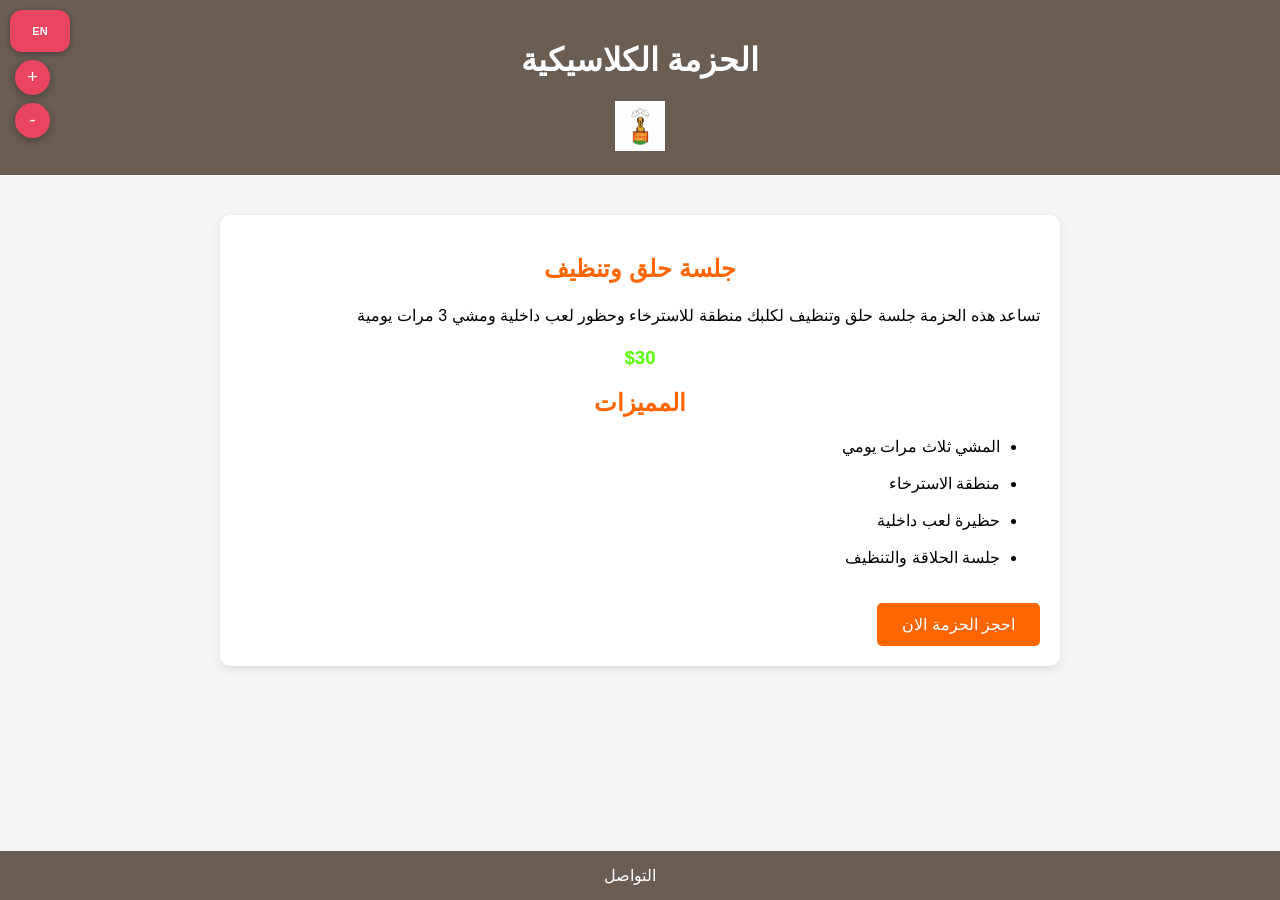
<file: claseky.html>
<!DOCTYPE html>
<html lang="ar">
<head>
  <meta charset="UTF-8">
  <meta name="viewport" content="width=device-width, initial-scale=1.0">
  <title>الحزمة الكلاسيكية</title>
<link rel="stylesheet" href="claseky.css">
<script src="lang.js" defer></script>
<script src="all.js" defer></script>
</head>
<body>

<header>
  <h1>الحزمة الكلاسيكية</h1>

<center> <a href="index.html">
    <img src="logo.png" alt="Loving Homes Logo" class="logo" height="50" width="50">
  </a> </center>

</header>

<div class="content">
  <h2>جلسة حلق وتنظيف</h2>
  <p> تساعد هذه الحزمة جلسة حلق وتنظيف لكلبك منطقة للاسترخاء وحظور لعب داخلية ومشي 3 مرات يومية تحديثات وصور يومية استمرار متابعة نشاط كلبك</p>
<h3>$30</h3>
  <h2>المميزات </h2>
  <ul>
   <li>المشي ثلاث مرات يومي</li> <br>
    <li>منطقة الاسترخاء </li>  <br>
    <li>حظيرة لعب داخلية</li> <br>
    <li> جلسة الحلاقة والتنظيف</li>
 
  </ul>
 <a href="toasl.html" class="button">احجز الحزمة الان</a>
</div>

<footer>
    <a href="footer.html">التواصل </a>  
  </footer>
</body>

</html>
</file>
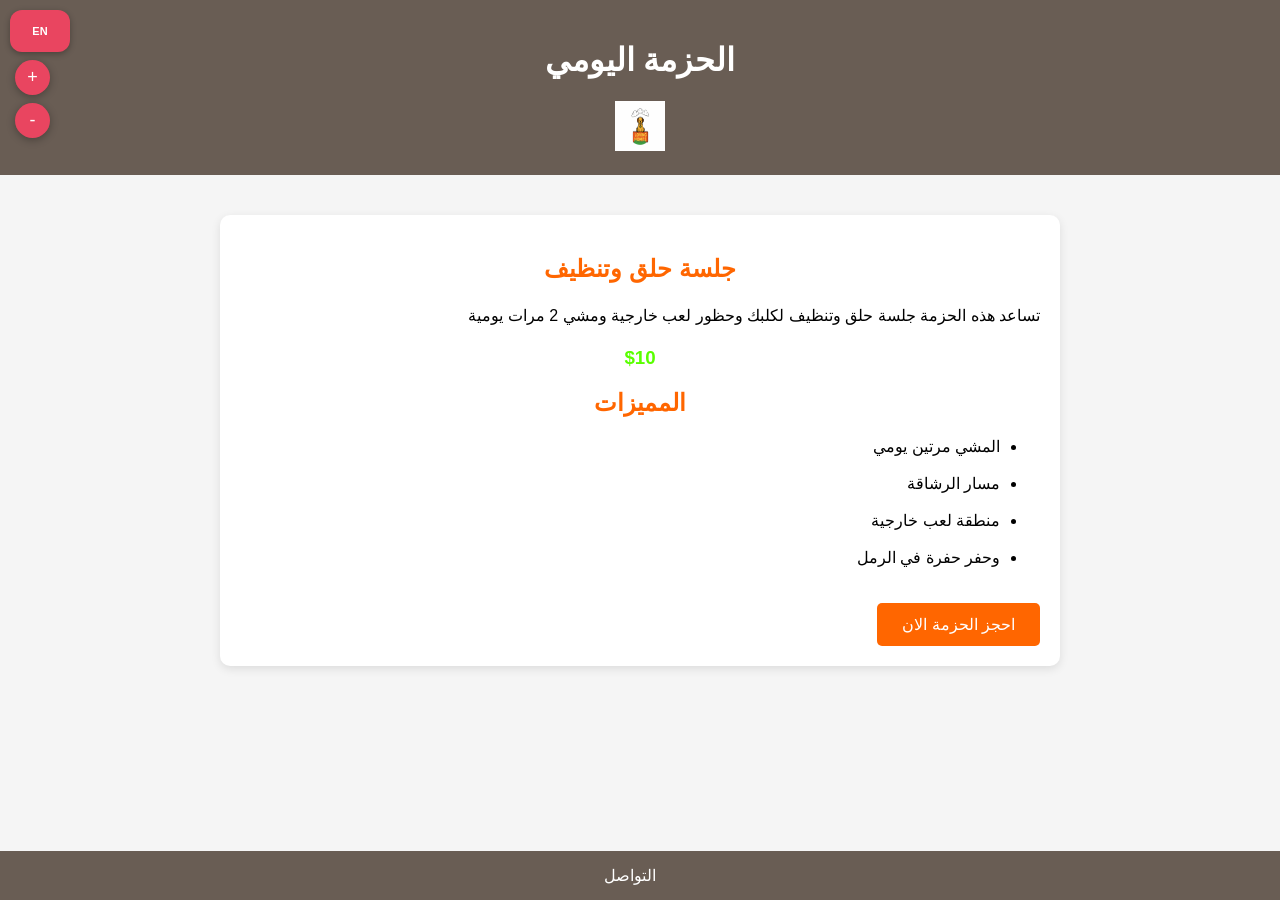
<file: day.html>
<!DOCTYPE html>
<html lang="ar">
<head>
  <meta charset="UTF-8">
  <meta name="viewport" content="width=device-width, initial-scale=1.0">
  <title>الحزمة اليومي</title>
<link rel="stylesheet" href="day.css">
<script src="lang.js" defer></script>
<script src="all.js" defer></script>
</head>
<body>

<header>
  <h1>الحزمة اليومي</h1>
  <center> <a href="index.html">
    <img src="logo.png" alt="Loving Homes Logo" class="logo" height="50" width="50">
  </a> </center>
</header>

<div class="content">
  <h2>جلسة حلق وتنظيف</h2>
  <p> تساعد هذه الحزمة جلسة حلق وتنظيف لكلبك   وحظور لعب خارجية ومشي 2 مرات يومية  ومسار الرشاقة وحفر حفرة في الرمل  استمرار متابعة نشاط كلبك</p>
 <h3>$10<h3>
  <h2>المميزات </h2>
  <ul>
    <li>المشي مرتين  يومي</li> <br>
    <li>مسار الرشاقة</li>  <br>
    <li> منطقة لعب خارجية</li> <br>
    <li>وحفر حفرة في الرمل</li>
 
  </ul>
 <a href="toasl.html" class="button">احجز الحزمة الان</a>
</div>
<footer>
    <a href="footer.html">التواصل  </a> 
  </footer>

</body>

</html>
</file>
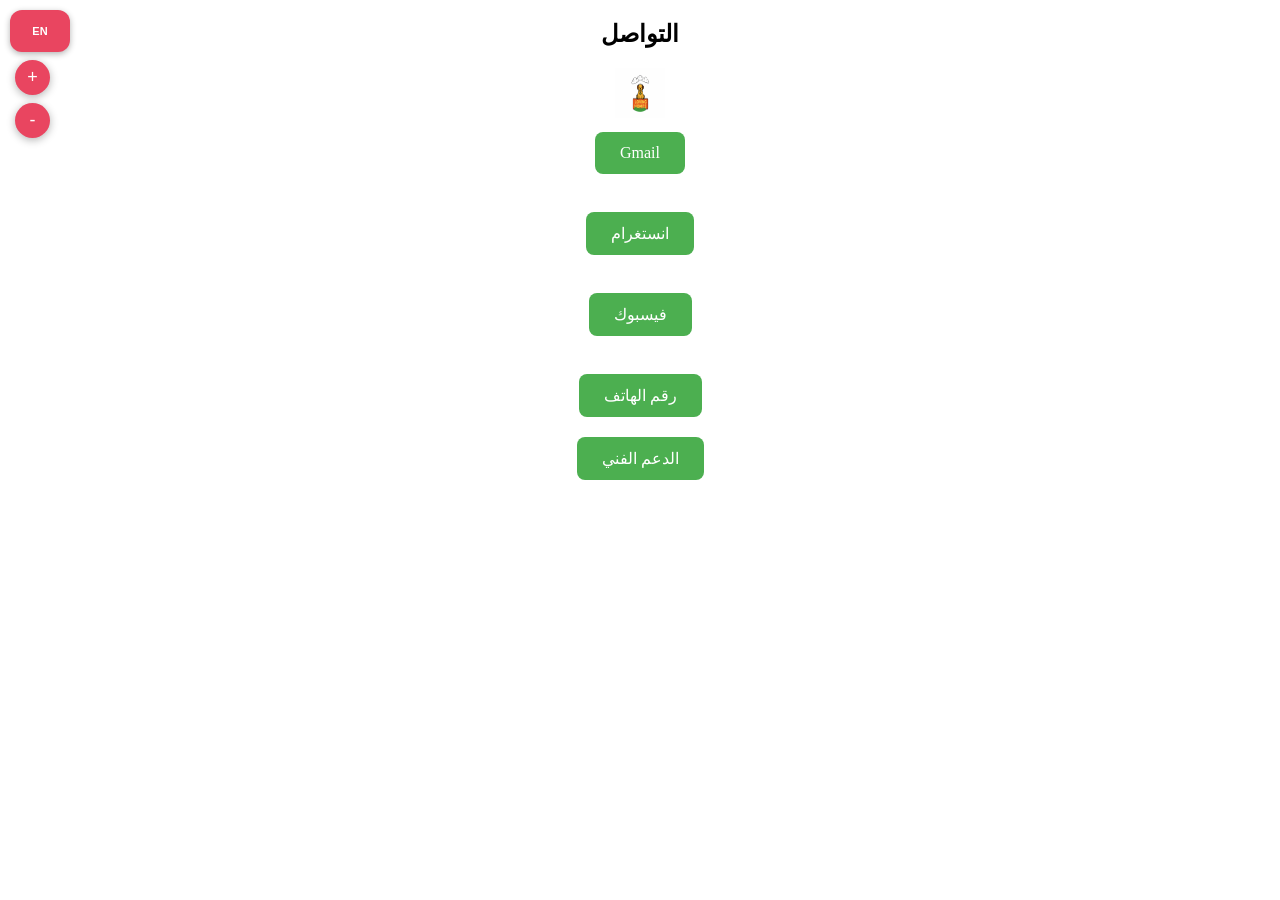
<file: footer.html>
<!DOCTYPE html>
<html lang="ar">
<head>
<meta charset="UTF-8">
<meta name="viewport" content="width=device-width, initial-scale=1.0">
<title>التواصل</title> 
<link rel="stylesheet" href="footer.css">
<script src="lang.js" defer></script>
<script src="all.js" defer></script>
</head>
<body>

  
<center><h2>التواصل</h2></center>
   
<center> <a href="1.html">
  <img src="logo.png" alt="Loving Homes Logo" class="logo" height="50" width="50">
</a> </center>

<center> <a href="mailto:aqraalaa44@gmail.com" class="button-link" target="_blank">Gmail</a> </center> <br>
<center> <a href="https://www.instagram.com/aqra_alaa/" class="button-link" target="_blank">انستغرام</a> </center> <br>
<center> <a href="https://www.facebook.com/alaa.aqra.35/?locale=ar_AR" class="button-link" target="_blank">فيسبوك</a> </center> <br>
<center> <a href="tel:0778217353" class="button-link" target="_blank">رقم الهاتف</a> </center>
<center> <a href="https://forms.gle/5wXLHTyvLNnSe2vd9" class="button-link" target="_blank">الدعم الفني</a> </center>

</body>
</html>
</file>
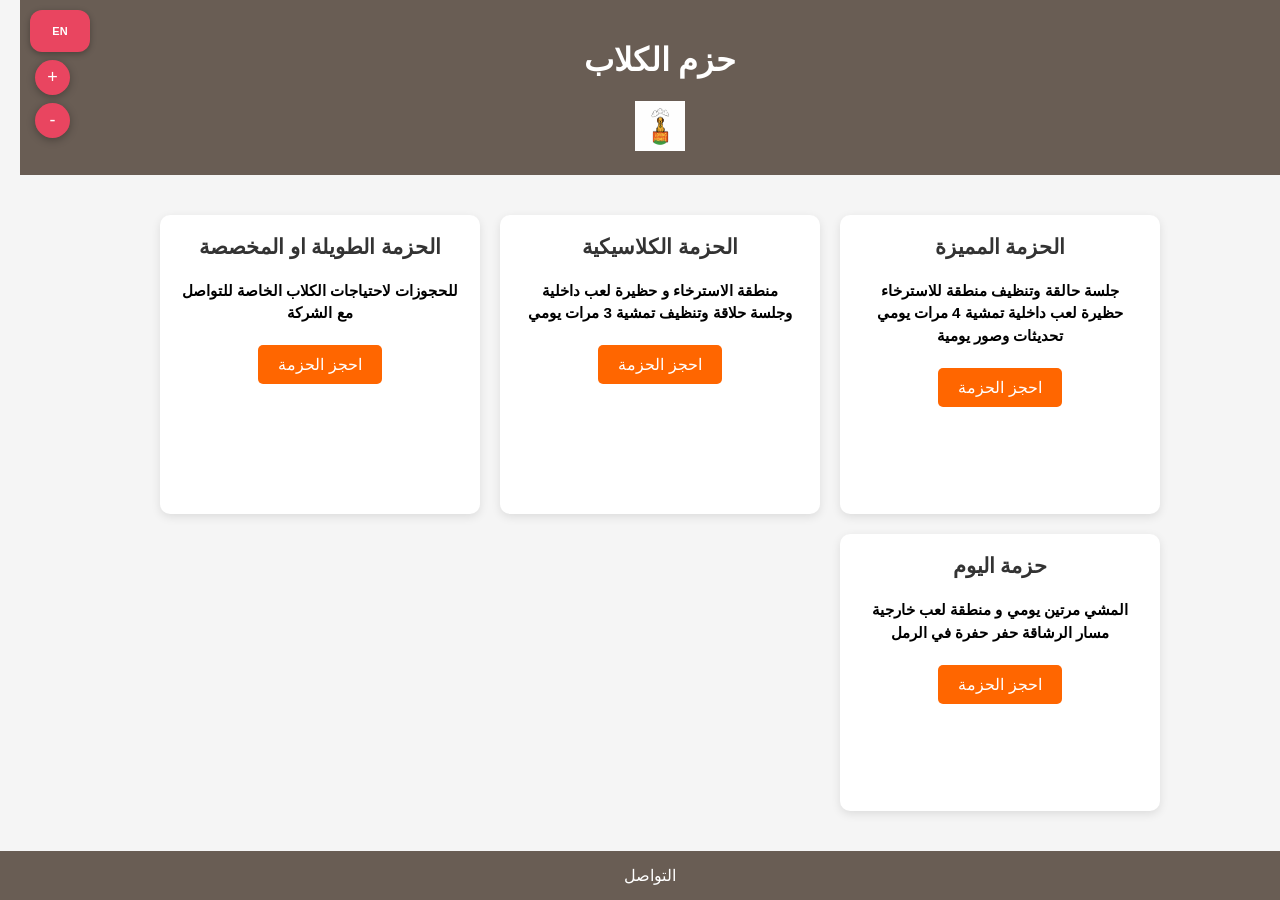
<file: hazm.html>
<!DOCTYPE html>
<html lang="ar">
<head>
  <meta charset="UTF-8">
  <meta name="viewport" content="width=device-width, initial-scale=1.0">
  <title>حزم الكلاب</title>
  <link rel="stylesheet" href="hazam.css">
  <script src="lang.js" defer></script>
  <script src="all.js" defer></script>
</head>
<body>

  <header>
    <h1>حزم الكلاب</h1>
    <a href="index.html">
      <img src="logo.png" alt="Loving Homes Logo" class="logo" width="50" height="50">
    </a>
  </header>

  <div class="package-list">
    <div class="package-item">
      <h3>الحزمة المميزة</h3>
      <p class="price">$50</p>
      <a href="mmez.html">احجز الحزمة</a>
    </div>

    <div class="package-item">
      <h3>الحزمة الكلاسيكية</h3>
      <p class="price">$30</p>
      <a href="claseky.html">احجز الحزمة</a>
    </div>

    <div class="package-item">
      <h3>الحزمة الطويلة أو المخصصة</h3>
      <p class="price">$70</p>
      <a href="toeal.html">احجز الحزمة</a>
    </div>

    <div class="package-item">
      <h3>حزمة اليوم</h3>
      <p class="price">$10</p>
      <a href="day.html">احجز الحزمة</a>
    </div>
  </div>

  <footer>
    <a href="footer.html">التواصل</a>
  </footer>

</body>

</html>
</file>
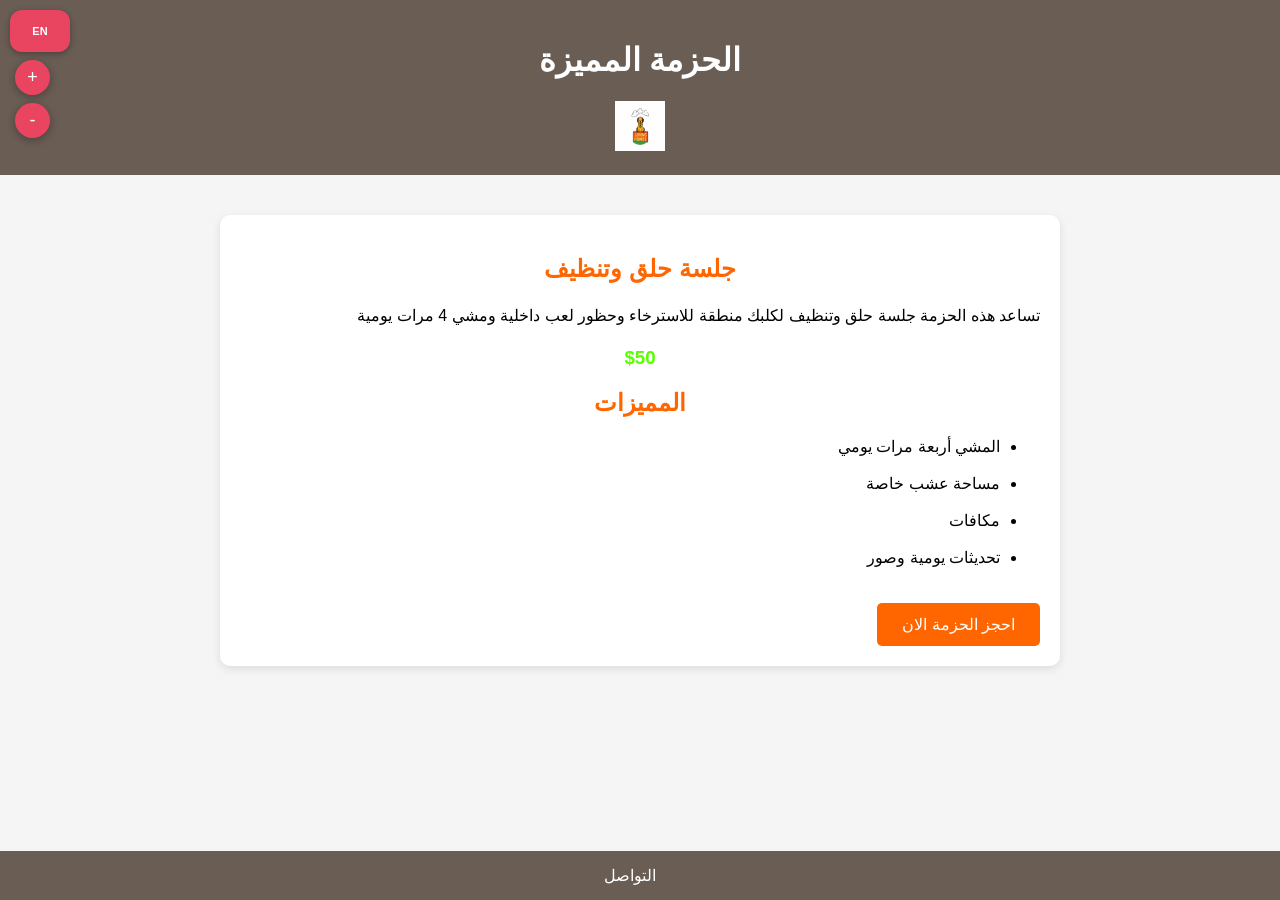
<file: mmez.html>
<!DOCTYPE html>
<html lang="ar">
<head>
  <meta charset="UTF-8">
  <meta name="viewport" content="width=device-width, initial-scale=1.0">
  <title>الحزمة المميزة</title>
<link rel="stylesheet" href="mmez.css">
<script src="lang.js" defer></script>
<script src="all.js" defer></script>
</head>
<body>

<header>
  <h1>الحزمة المميزة</h1> 

    <left> <a href="index.html">
  <img src="logo.png" alt="Loving Homes Logo" class="logo" height="50" width="50">
  </a> </left>

</header>

<div class="content">
  <h2>جلسة حلق وتنظيف</h2>
  <p> تساعد هذه الحزمة جلسة حلق وتنظيف لكلبك منطقة للاسترخاء وحظور لعب داخلية ومشي 4 مرات يومية تحديثات وصور يومية استمرار متابعة نشاط كلبك</p>
<h3>$50</h3>
  <h2>المميزات </h2>
  <ul>
  <li>المشي أربعة مرات يومي</li> <br>
  <li> مساحة عشب خاصة</li>  <br>
  <li>مكافات </li> <br>
   <li>تحديثات يومية وصور</li>
 
  </ul>
 <a href="toasl.html" class="button">احجز الحزمة الان</a>
</div>

<footer>
    <a href="footer.html">التواصل  </a> 
  </footer>
</body>

</html>
</file>
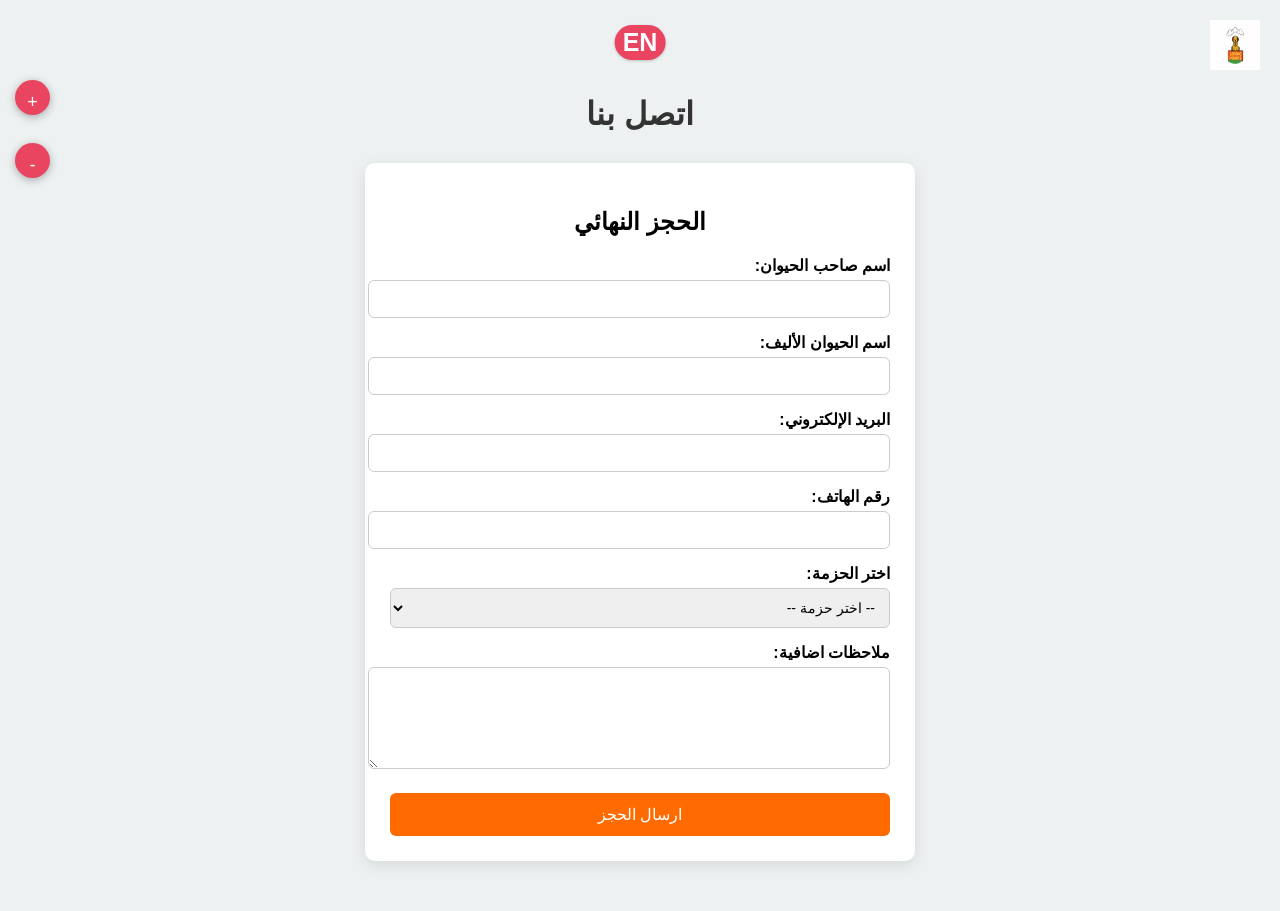
<file: toasl.html>
<!DOCTYPE html>
<html lang="ar">
<head>
<meta charset="UTF-8">
<meta name="viewport" content="width=device-width, initial-scale=1.0">
<title>الحجز النهائي</title>

<link rel="stylesheet" href="toasl.css">
<script src="lang.js" defer></script>
<script src="all.js" defer></script>
<script src="toasl-lang-fix.js" defer></script>
<script src="toasl-zoom.js" defer></script>
</head>

<body>
<left> <a href="hazm.html">
    <img src="logo.png" alt="Loving Homes Logo" class="logo" height="50" width="50">
  </a> </left>
<h1>اتصل بنا</h1>

<div class="form-container">
  <h2>الحجز النهائي</h2>

<form onsubmit="showMessage()">
    <input type="hidden" name="_captcha" value="false">
    <input type="hidden" name="_subject" value="طلب حجز جديد من الموقع">

    <label>اسم صاحب الحيوان:</label>
    <input type="text" name="owner_name" id="ownerName" required>

    <label>اسم الحيوان الأليف:</label>
    <input type="text" name="pet_name" id="petName" required>

    <label>البريد الإلكتروني:</label>
    <input type="email" name="email" id="email" required>

    <label>رقم الهاتف:</label>
    <input type="tel" name="phone" id="phone" required>

    <label>اختر الحزمة:</label>
    <select name="package" id="package" required onchange="showPackageMessage()">
      <option value="">-- اختر حزمة --</option>
      <option value="الحزمة المميزة">الحزمة المميزة</option>
      <option value="الحزمة الكلاسيكية">الحزمة الكلاسيكية</option>
      <option value="الحزمة الطويلة">الحزمة الطويلة/المخصصة</option>
    </select>

    <label>ملاحظات اضافية:</label>
    <textarea name="notes" id="notes"></textarea>

  <button type="submit">ارسال الحجز </button>
  </form>
</div>
<script>
function showMessage() {
  alert("تم ارسال الحجز بنجاح");
}
</script>
</body>
</html>
</file>
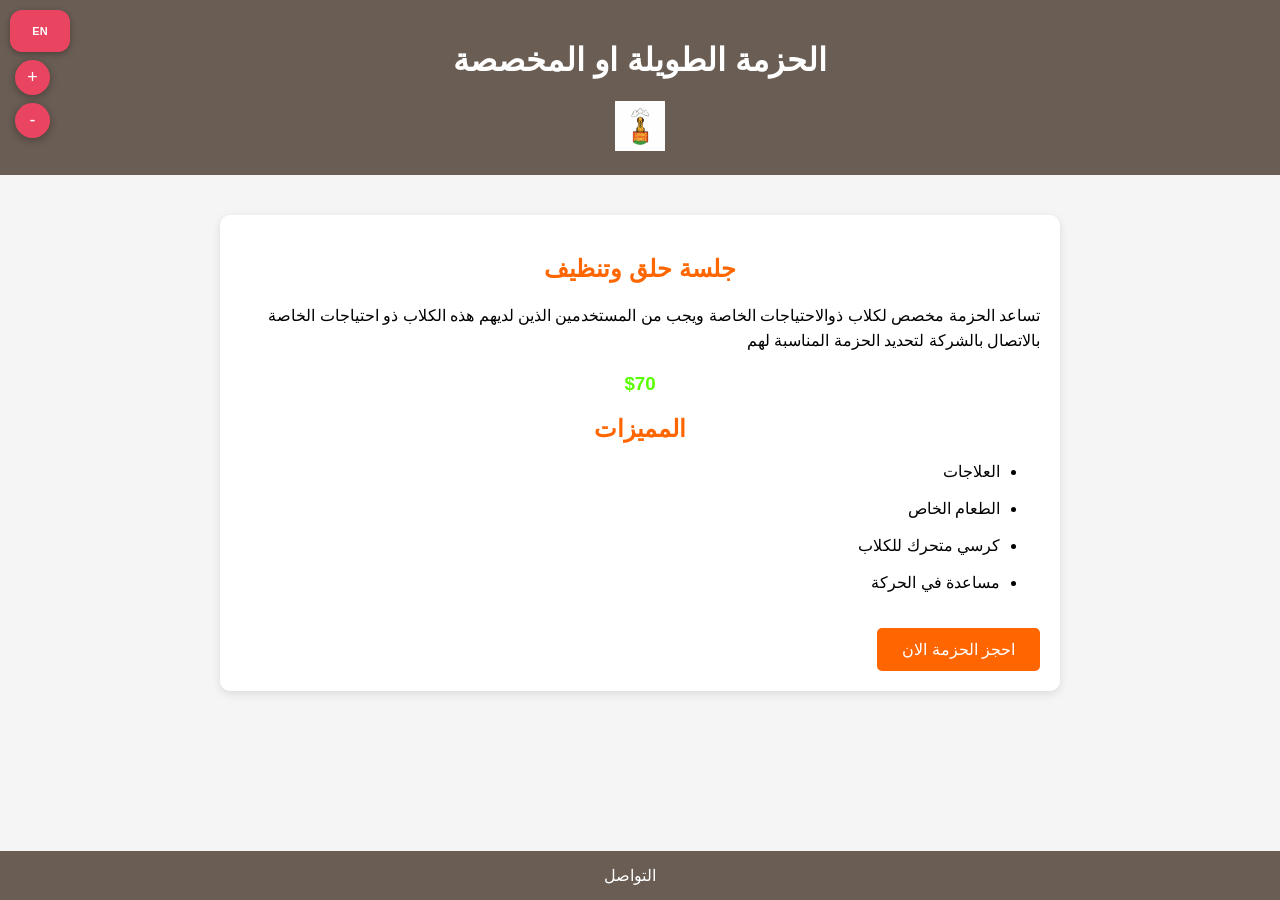
<file: toeal.html>
<!DOCTYPE html>
<html lang="ar">
<head>
  <meta charset="UTF-8">
  <meta name="viewport" content="width=device-width, initial-scale=1.0">
  <title>الحزمة الطويله /المخصصة</title>
<link rel="stylesheet" href="toeal.css">
<script src="lang.js" defer></script>
<script src="all.js" defer></script>
</head>
<body>

<header>
  <h1>الحزمة الطويله /المخصصة</h1> 

    <left> <a href="1.html">
  <img src="logo.png" alt="Loving Homes Logo" class="logo" height="50" width="50">
  </a> </left>

</header>

<div class="content">
  <h2>جلسة حلق وتنظيف</h2>
  <p>تساعد الحزمة مخصص لكلاب ذوالاحتياجات الخاصة ويجب من المستخدمين الذين لديهم هذه الكلاب ذو احتياجات الخاصة بالاتصال بالشركة</p>
<h3>$70</h3>
  <h2>المميزات </h2>
  <ul>
  <li>العلاجات</li> <br>
  <li>الطعام الخاص</li>  <br>
  <li>كرسي متحرك للكلاب </li> <br>
   <li> مساعدة في الحركة</li>
 
  </ul>
 <a href="toasl.html" class="button">احجز الحزمة الان</a>
</div>

<footer>
    <a href="footer.html">التواصل  </a> 
  </footer>
</body>
</html>
</file>
<file: claseky.css>
body {
      font-family: Arial, sans-serif;
      background-color: #f5f5f5;
      margin: 0;
    }

    header {
      background-color: #695d54;
      color: white;
      padding: 20px;
      text-align: center;
    }

    .content {
      max-width: 800px;
      margin: 40px auto;
      padding: 20px;
      background-color: white;
      border-radius: 10px;
      box-shadow: 0 3px 10px rgba(0,0,0,0.1);
    }

    h3 {
      text-align: center;
      color: #59ff00;
    }

    h2 {
      text-align: center;
      color: #ff6600;
    }

    p {
      line-height: 1.6;
    }

    a.button {
      display: inline-block;
      margin-top: 20px;
      padding: 12px 25px;
      background-color: #ff6600;
      color: white;
      text-decoration: none;
      border-radius: 5px;
    }

    a.button:hover {
      background-color: #e65500;
    }
     footer {
      background-color: #695d54; 
      color: white;           
      text-align: center;     
      padding: 15px 10px;
      position: fixed;
      bottom: 0;
      width: 100%
    }

    footer a {
      color: #ffffff;       
      text-decoration: none;
      margin: 0 10px;
    }

    footer a:hover {
      text-decoration: underline;
    }
</file>
<file: day.css>
body {
      font-family: Arial, sans-serif;
      background-color: #f5f5f5;
      margin: 0;
    }

    header {
      background-color: #695d54;
      color: white;
      padding: 20px;
      text-align: center;
    }

    .content {
      max-width: 800px;
      margin: 40px auto;
      padding: 20px;
      background-color: white;
      border-radius: 10px;
      box-shadow: 0 3px 10px rgba(0,0,0,0.1);
    }

    h3 {
      text-align: center;
      color: #59ff00;
    }

    h2 {
      text-align: center;
      color: #ff6600;
    }

    p {
      line-height: 1.6;
    }

    a.button {
      display: inline-block;
      margin-top: 20px;
      padding: 12px 25px;
      background-color: #ff6600;
      color: white;
      text-decoration: none;
      border-radius: 5px;
    }

    a.button:hover {
      background-color: #e65500;
    }
     footer {
      background-color: #695d54; 
      color: white;           
      text-align: center;     
      padding: 15px 10px; 
      position: fixed;
      bottom: 0;
      width: 100%
    }

    footer a {
      color: #ffffff;       
      text-decoration: none;
      margin: 0 10px;
    }

    footer a:hover {
      text-decoration: underline;
    }
</file>
<file: footer.css>
header {
      background-color: #695d54;
      color: white;
      padding: 20px;
      text-align: center;
    }

.button-link {
  display: inline-block;
  padding: 12px 25px;
  margin: 10px;
  background-color: #4CAF50; 
  color: white; 
  text-decoration: none; 
  border-radius: 8px; 
  font-size: 16px;
  transition: background-color 0.3s;
}

.button-link:hover {
  background-color: #45a049;
}
</file>
<file: hazam.css>
html, body {
  height: 100%;
  margin: 0;
  padding: 0;
}

body {
  display: flex;
  flex-direction: column;
  min-height: 100vh;
  margin: 0;
  font-family: Arial, sans-serif;
  background-color: #f5f5f5;
  color: #333;
}

header {
  background-color: #695d54;
  color: white;
  padding: 20px;
  text-align: center;
}

.package-list {
  max-width: 1000px;
  margin: 40px auto;
  display: grid;
  grid-template-columns: repeat(auto-fit, minmax(250px, 1fr));
  gap: 20px;
  padding: 0 20px;
  flex: 1;
}

.package-item {
  background-color: white;
  padding: 20px;
  border-radius: 10px;
  box-shadow: 0 3px 10px rgba(0,0,0,0.1);
  text-align: center;
}

.package-item h3 {
  margin-top: 0;
  font-size: 1.3em;
}

.package-item p {
  font-size: 0.95em;
  line-height: 1.5;
}

.package-item a {
  display: inline-block;
  margin-top: 10px;
  padding: 10px 20px;
  background-color: #ff6600;
  color: white;
  text-decoration: none;
  border-radius: 5px;
}

.package-item a:hover {
  background-color: #e65500;
}

.price {
  font-size: 20px;
  font-weight: bold;
  color: #000000;
  margin: 10px 0;
}

footer {
  background-color: #695d54;
  color: white;
  text-align: center;
  padding: 15px 10px;
  width: 100%;
  margin-top: auto;
}

footer a {
  color: #ffffff;
  text-decoration: none;
  margin: 0 10px;
}

footer a:hover {
  text-decoration: underline;
}
</file>
<file: mmez.css>
body {
      font-family: Arial, sans-serif;
      background-color: #f5f5f5;
      margin: 0;
    }

    header {
      background-color: #695d54;
      color: white;
      padding: 20px;
      text-align: center;
    }

    .content {
      max-width: 800px;
      margin: 40px auto;
      padding: 20px;
      background-color: white;
      border-radius: 10px;
      box-shadow: 0 3px 10px rgba(0,0,0,0.1);
    }

    h3 {
      text-align: center;
      color: #59ff00;
    }
    h2 {
      text-align: center;
      color: #ff6600;
    }

    p {
      line-height: 1.6;
    }

    a.button {
      display: inline-block;
      margin-top: 20px;
      padding: 12px 25px;
      background-color: #ff6600;
      color: white;
      text-decoration: none;
      border-radius: 5px;
    }

    a.button:hover {
      background-color: #e65500;
    }
     footer {
      background-color: #695d54; 
      color: white;           
      text-align: center;     
      padding: 15px 10px;
      position: fixed;
      bottom: 0;
      width: 100%
    }

    footer a {
      color: #ffffff;       
      text-decoration: none;
      margin: 0 10px;
    }

    footer a:hover {
      text-decoration: underline;
    }
</file>
<file: toasl.css>
body {
  font-family: Arial, sans-serif;
  background-color: #eef1f2;
  margin: 0;
  padding: 20px;
}

h1 {
  text-align: center;
  color: #333;
}

.form-container {
  max-width: 500px;
  margin: 30px auto;
  background: #ffffff;
  padding: 25px;
  border-radius: 10px;
  box-shadow: 0 4px 15px rgba(0,0,0,0.1);
}
footer a {
      color: #ffffff;       
      text-decoration: none;
      margin: 0 10px;
    }

h2 {
  text-align: center;
  margin-bottom: 20px;
}

label {
  display: block;
  margin-top: 15px;
  margin-bottom: 5px;
  font-weight: bold;
}

input, select, textarea {
  width: 100%;
  padding: 10px;
  border-radius: 6px;
  border: 1px solid #ccc;
  font-size: 14px;
}

textarea {
  resize: vertical;
  min-height: 80px;
}

button {
  width: 100%;
  margin-top: 20px;
  padding: 12px;
  background-color: #ff6b00;
  color: white;
  border: none;
  border-radius: 6px;
  font-size: 16px;
  cursor: pointer;
}

button:hover {
  background-color: #e65c00;
}
</file>
<file: toeal.css>
body {
      font-family: Arial, sans-serif;
      background-color: #f5f5f5;
      margin: 0;
    }

    header {
      background-color: #695d54;
      color: white;
      padding: 20px;
      text-align: center;
    }

    .content {
      max-width: 800px;
      margin: 40px auto;
      padding: 20px;
      background-color: white;
      border-radius: 10px;
      box-shadow: 0 3px 10px rgba(0,0,0,0.1);
    }

    h3 {
      text-align: center;
      color: #59ff00;
    }

    h2 {
      text-align: center;
      color: #ff6600;
    }

    p {
      line-height: 1.6;
    }

    a.button {
      display: inline-block;
      margin-top: 20px;
      padding: 12px 25px;
      background-color: #ff6600;
      color: white;
      text-decoration: none;
      border-radius: 5px;
    }

    a.button:hover {
      background-color: #e65500;
    }
     footer {
      background-color: #695d54; 
      color: white;           
      text-align: center;     
      padding: 15px 10px;
      position: fixed;
      bottom: 0;
      width: 100%
    }

    footer a {
      color: #ffffff;       
      text-decoration: none;
      margin: 0 10px;
    }

    footer a:hover {
      text-decoration: underline;
    }
</file>
